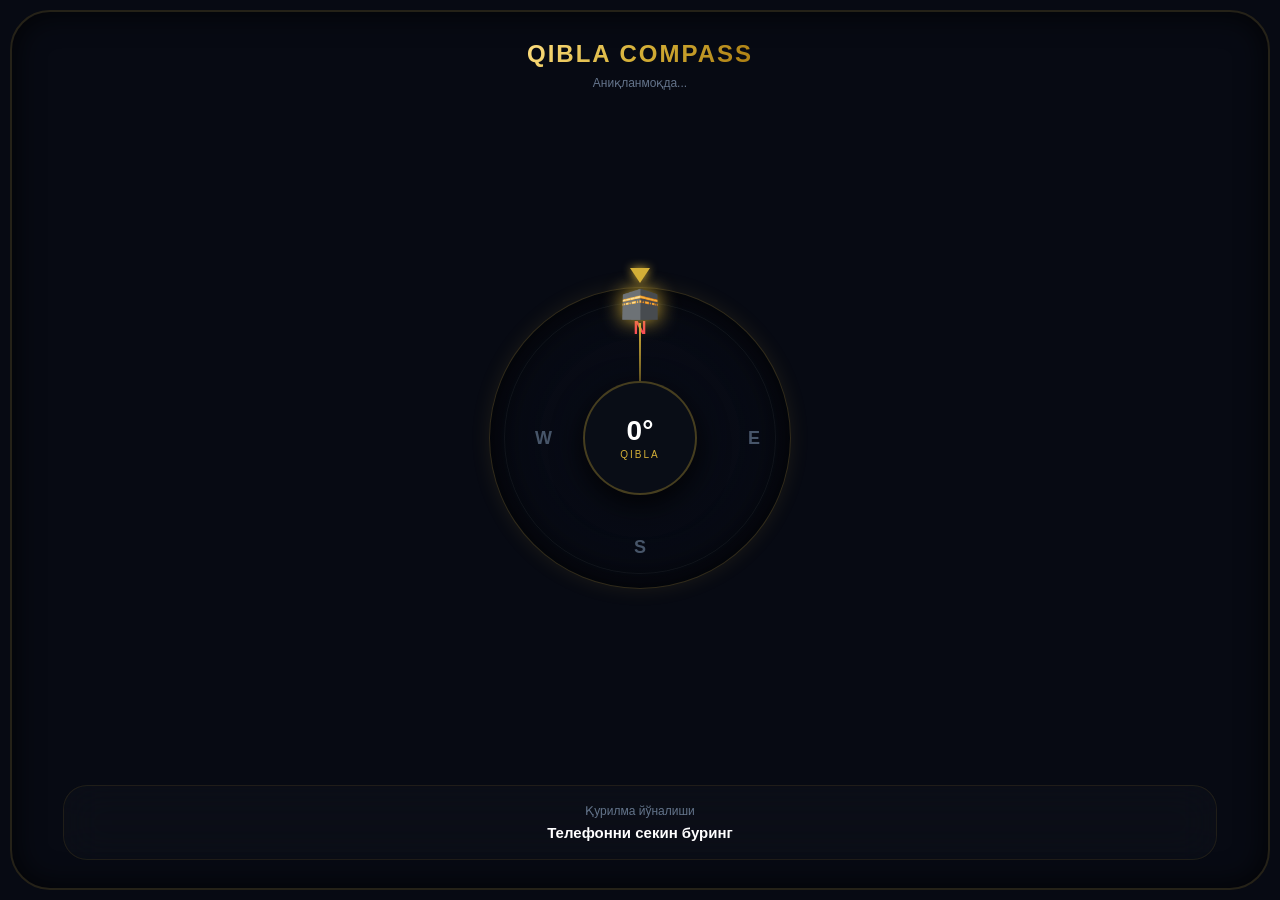
<file: index.html>
<!DOCTYPE html>
<html lang="uz">
<head>
    <meta charset="UTF-8">
    <meta name="viewport" content="width=device-width, initial-scale=1.0, maximum-scale=1.0, user-scalable=no, viewport-fit=cover">
    <title>Dynamic Qibla Compass</title>
    <script src="https://telegram.org/js/telegram-web-app.js"></script>
    <style>
        :root {
            --bg-dark: #070a13;
            --gold-metallic: linear-gradient(135deg, #ffe082 0%, #d4af37 50%, #aa7c11 100%);
            --gold-solid: #d4af37;
            --emerald-neon: #00f5d4;
            --glass-panel: rgba(255, 255, 255, 0.02);
            --border-glow: 0 0 20px rgba(212, 175, 55, 0.1);
        }
        body {
            margin: 0; padding: env(safe-area-inset-top) 20px env(safe-area-inset-bottom) 20px;
            background-color: var(--bg-dark); color: #ffffff;
            font-family: -apple-system, BlinkMacSystemFont, "Segoe UI", Roboto, sans-serif;
            display: flex; flex-direction: column; align-items: center; justify-content: space-between;
            height: 100vh; box-sizing: border-box; overflow: hidden; user-select: none;
        }
        .phone-frame {
            position: absolute; top: 10px; bottom: 10px; left: 10px; right: 10px;
            border: 2px solid rgba(212, 175, 55, 0.15); border-radius: 40px;
            pointer-events: none; z-index: 100; box-shadow: inset 0 0 30px rgba(0,0,0,0.8);
        }
        .header { text-align: center; margin-top: 40px; z-index: 10; }
        .header h1 {
            font-size: 24px; font-weight: 800; letter-spacing: 2px; margin: 0 0 8px 0;
            background: var(--gold-metallic); -webkit-background-clip: text; -webkit-text-fill-color: transparent;
        }
        .header p { font-size: 12px; color: #64748b; margin: 0; }
        .compass-container { position: relative; width: 320px; height: 320px; display: flex; align-items: center; justify-content: center; }
        .top-selector {
            position: absolute; top: -10px; left: 50%; transform: translateX(-50%);
            width: 0; height: 0; border-left: 10px solid transparent; border-right: 10px solid transparent; border-top: 15px solid var(--gold-solid);
            z-index: 50; filter: drop-shadow(0 0 5px var(--gold-solid));
        }
        .outer-ring {
            width: 300px; height: 300px; border-radius: 50%; border: 1px solid rgba(212, 175, 55, 0.2); position: absolute;
            box-shadow: var(--border-glow), inset 0 0 40px rgba(0,0,0,0.9);
            background: radial-gradient(circle, rgba(13,18,35,0.2) 0%, rgba(7,10,19,1) 100%);
        }
        .compass-disc { width: 270px; height: 270px; border-radius: 50%; position: relative; will-change: transform; border: 1px solid rgba(255, 255, 255, 0.05); }
        .compass-disc::before {
            content: ''; position: absolute; top: 0; left: 0; right: 0; bottom: 0; border-radius: 50%;
            background: repeating-conic-gradient(from 0deg, rgba(255,255,255,0.1) 0deg 1deg, transparent 1deg 10deg);
            -webkit-mask: radial-gradient(circle, transparent 92%, black 93%); mask: radial-gradient(circle, transparent 92%, black 93%);
        }
        .direction { position: absolute; font-weight: 800; font-size: 18px; color: #475569; transform: translateX(-50%); }
        .dir-n { top: 15px; left: 50%; color: #ff4757; } .dir-e { top: 50%; right: 15px; transform: translateY(-50%); }
        .dir-s { bottom: 15px; left: 50%; } .dir-w { top: 50%; left: 30px; transform: translateY(-50%); }
        .qibla-pointer { position: absolute; top: 0; left: 0; right: 0; bottom: 0; transition: transform 0.5s ease; }
        .kaaba-box { position: absolute; top: -20px; left: 50%; transform: translateX(-50%); font-size: 32px; filter: drop-shadow(0 0 10px var(--gold-solid)); z-index: 40; }
        .luxury-line { position: absolute; top: 20px; left: 50%; width: 2px; height: 115px; background: linear-gradient(to bottom, var(--gold-solid), transparent); transform: translateX(-50%); }
        .digital-core {
            position: absolute; width: 110px; height: 110px; background: #090d16; border-radius: 50%; display: flex; flex-direction: column; align-items: center; justify-content: center;
            border: 2px solid rgba(212, 175, 55, 0.3); box-shadow: 0 10px 30px rgba(0,0,0,0.8); z-index: 60;
        }
        .dig-num { font-size: 28px; font-weight: 900; color: #ffffff; }
        .dig-lbl { font-size: 10px; color: var(--gold-solid); letter-spacing: 2px; text-transform: uppercase; margin-top: 2px; }
        .status-panel {
            width: 90%; background: var(--glass-panel); border: 1px solid rgba(212, 175, 55, 0.1); backdrop-filter: blur(20px);
            border-radius: 24px; padding: 18px; margin-bottom: 40px; text-align: center; z-index: 10;
        }
        .panel-title { font-size: 12px; color: #64748b; margin-bottom: 6px; }
        .panel-value { font-size: 15px; font-weight: 700; color: #ffffff; transition: all 0.3s ease; }
        .perfect-match { color: var(--emerald-neon) !important; animation: goldGlow 1.5s infinite ease-in-out; }
        @keyframes goldGlow { 0% { filter: drop-shadow(0 0 5px var(--emerald-neon)); } 50% { filter: drop-shadow(0 0 20px var(--emerald-neon)); } 100% { filter: drop-shadow(0 0 5px var(--emerald-neon)); } }
    </style>
</head>
<body>
    <div class="phone-frame"></div>
    
    <audio id="successAudio" src="https://assets.mixkit.co/active_storage/sfx/2869/2869-preview.mp3" preload="auto"></audio>

    <div class="header">
        <h1>QIBLA COMPASS</h1>
        <p id="locationText">Аниқланмоқда...</p>
    </div>

    <div class="compass-container">
        <div class="top-selector"></div>
        <div class="outer-ring"></div>
        
        <div class="digital-core">
            <span class="dig-num" id="liveDegree">0°</span>
            <span class="dig-lbl">Qibla</span>
        </div>
        
        <div class="compass-disc" id="mainDisc">
            <div class="direction dir-n">N</div>
            <div class="direction dir-e">E</div>
            <div class="direction dir-s">S</div>
            <div class="direction dir-w">W</div>
            
            <div class="qibla-pointer" id="qiblaPointer" style="transform: rotate(0deg);">
                <div class="kaaba-box" id="kaabaBox">🕋</div>
                <div class="luxury-line"></div>
            </div>
        </div>
    </div>

    <div class="status-panel">
        <div class="panel-title">Қурилма йўналиши</div>
        <div class="panel-value" id="statusText">Телефонни секин буринг</div>
    </div>

    <script>
        const tg = window.Telegram.WebApp;
        tg.ready();
        tg.expand();

        const mainDisc = document.getElementById('mainDisc');
        const liveDegree = document.getElementById('liveDegree');
        const statusText = document.getElementById('statusText');
        const kaabaBox = document.getElementById('kaabaBox');
        const qiblaPointer = document.getElementById('qiblaPointer');
        const locationText = document.getElementById('locationText');
        const successAudio = document.getElementById('successAudio');

        // URL'дан бот юборган динамик градусни олиш
        const urlParams = new URLSearchParams(window.location.search);
        let TARGET_QIBLA = 240; // Default
        
        if (urlParams.has('qibla')) {
            TARGET_QIBLA = parseFloat(urlParams.get('qibla'));
            locationText.innerText = `Мақсад: ${TARGET_QIBLA.toFixed(1)}°`;
        }

        qiblaPointer.style.transform = `rotate(${TARGET_QIBLA}deg)`;
        
        let currentHeading = 0;
        const kFilteringFactor = 0.04; 
        let lastVibeTime = 0;
        let isMatched = false; // Рингтон бир марта чалинишини назорат қилиш учун

        if (window.DeviceOrientationEvent) {
            window.addEventListener('deviceorientationabsolute', onOrientationChange, true);
            window.addEventListener('deviceorientation', onOrientationChange, true);
        } else {
            statusText.innerText = "Датчик топилмади.";
        }

        function onOrientationChange(event) {
            let rawHeading = event.alpha;
            if (event.webkitCompassHeading) { rawHeading = event.webkitCompassHeading; }

            if (rawHeading !== null && rawHeading !== undefined) {
                let diffHeading = rawHeading - currentHeading;
                if (diffHeading > 180) currentHeading += 360;
                else if (diffHeading < -180) currentHeading -= 360;

                currentHeading = currentHeading + kFilteringFactor * (rawHeading - currentHeading);
                let finalHeading = (currentHeading + 360) % 360;
                let displayHeading = Math.round(finalHeading);

                liveDegree.innerText = `${displayHeading}°`;
                mainDisc.style.transform = `rotate(${-finalHeading}deg)`;

                let diff = Math.abs(displayHeading - TARGET_QIBLA);

                if (diff <= 2 || diff >= 358) {
                    // Йўналиш топилди!
                    statusText.innerText = "ЯХШИ! ТЎХТАНГ, ҚИБЛА ТОПИЛДИ!";
                    statusText.classList.add('perfect-match');
                    kaabaBox.classList.add('perfect-match');
                    
                    if (!isMatched) {
                        // Топилган заҳоти мусиқани чалиш ва виброблокни ишлатиш
                        isMatched = true;
                        successAudio.currentTime = 0;
                        successAudio.play().catch(e => console.log("Audio autoplay blocked"));
                        
                        if (tg.HapticFeedback) {
                            tg.HapticFeedback.notificationOccurred('success');
                        } else if (navigator.vibrate) {
                            navigator.vibrate([100, 50, 100]); // Uzun-qisqa-uzun vibratsiya
                        }
                    }
                } else {
                    // Йўналишдан чиқиб кетса
                    isMatched = false;
                    statusText.innerText = "Қиблани топиш учун телефонни буринг";
                    statusText.classList.remove('perfect-match');
                    statusText.style.color = "#ffffff";
                    kaabaBox.classList.remove('perfect-match');
                }
            }
        }
    </script>
</body>
</html>
</file>
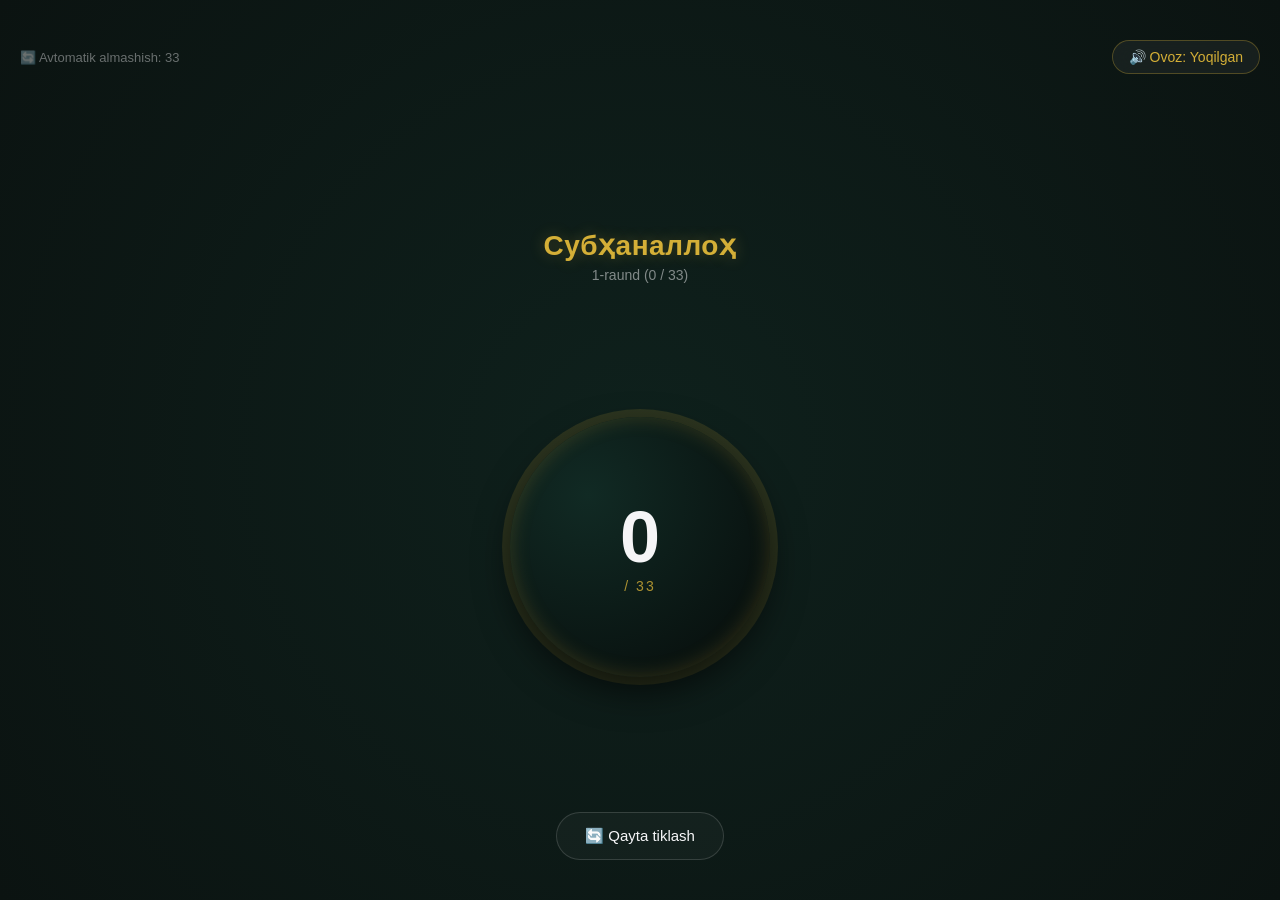
<file: tasbeh.html>
<!DOCTYPE html>
<html lang="uz">
<head>
    <meta charset="UTF-8">
    <meta name="viewport" content="width=device-width, initial-scale=1.0, maximum-scale=1.0, user-scalable=no">
    <title>Premium Tasbeh</title>
    <script src="https://telegram.org/js/telegram-web-app.js"></script>
    <style>
        :root {
            --bg-color: #0b1311;
            --primary-gold: #d4af37;
            --accent-green: #112a24;
            --text-light: #f5f5f7;
        }

        * {
            box-sizing: border-box;
            -webkit-user-select: none;
            user-select: none;
            -webkit-tap-highlight-color: transparent;
        }

        body {
            margin: 0;
            background-color: var(--bg-color);
            color: var(--text-light);
            font-family: -apple-system, BlinkMacSystemFont, "SF Pro Display", "Segoe UI", Roboto, Helvetica, Arial, sans-serif;
            overflow: hidden;
            display: flex;
            flex-direction: column;
            align-items: center;
            justify-content: space-between;
            height: 100vh;
            padding: 40px 20px;
        }

        /* Murakkab va mayin islomiy fon */
        .bg-overlay {
            position: absolute;
            top: 0; left: 0; width: 100%; height: 100%;
            background: radial-gradient(circle at center, rgba(17, 42, 36, 0.6) 0%, rgba(11, 19, 17, 1) 100%);
            z-index: -1;
        }

        /* Yuqori panel sozlamalari */
        .top-bar {
            width: 100%;
            display: flex;
            justify-content: space-between;
            align-items: center;
            z-index: 10;
        }

        .sound-toggle {
            background: rgba(255, 255, 255, 0.05);
            border: 1px solid rgba(214, 175, 55, 0.3);
            color: var(--primary-gold);
            padding: 8px 16px;
            border-radius: 20px;
            font-size: 14px;
            font-weight: 500;
            cursor: pointer;
            backdrop-filter: blur(10px);
            transition: all 0.2s ease;
        }

        /* Zikr matni displayi */
        .zikr-container {
            text-align: center;
            margin-top: 20px;
        }

        .zikr-name {
            font-size: 28px;
            font-weight: 600;
            color: var(--primary-gold);
            letter-spacing: 0.5px;
            text-shadow: 0 0 15px rgba(214, 175, 55, 0.3);
            transition: opacity 0.3s ease;
        }

        .zikr-sub {
            font-size: 14px;
            color: rgba(245, 245, 247, 0.5);
            margin-top: 5px;
        }

        /* Asosiy Premium hisoblagich doirasi (Click Area) */
        .main-bead {
            position: relative;
            width: 260px;
            height: 260px;
            border-radius: 50%;
            background: radial-gradient(circle at 30% 30%, var(--accent-green) 0%, #060a09 100%);
            box-shadow: 
                inset 0 0 20px rgba(214, 175, 55, 0.2),
                0 15px 35px rgba(0, 0, 0, 0.6),
                0 0 0 8px rgba(214, 175, 55, 0.15);
            display: flex;
            flex-direction: column;
            align-items: center;
            justify-content: center;
            cursor: pointer;
            transition: transform 0.05s cubic-bezier(0.1, 0.8, 0.2, 1);
        }

        .main-bead:active {
            transform: scale(0.96);
            box-shadow: 
                inset 0 0 30px rgba(214, 175, 55, 0.3),
                0 8px 20px rgba(0, 0, 0, 0.7),
                0 0 0 5px rgba(214, 175, 55, 0.2);
        }

        .counter {
            font-size: 72px;
            font-weight: 700;
            font-variant-numeric: tabular-nums;
            color: var(--text-light);
            line-height: 1;
        }

        .counter-max {
            font-size: 14px;
            color: var(--primary-gold);
            margin-top: 5px;
            letter-spacing: 2px;
            opacity: 0.8;
        }

        /* Pastki boshqaruv tugmalari */
        .controls {
            width: 100%;
            display: flex;
            justify-content: center;
            gap: 20px;
        }

        .btn-action {
            padding: 14px 28px;
            background: rgba(255, 255, 255, 0.03);
            border: 1px solid rgba(245, 245, 247, 0.15);
            color: var(--text-light);
            border-radius: 25px;
            font-size: 15px;
            font-weight: 500;
            cursor: pointer;
            display: flex;
            align-items: center;
            gap: 8px;
            transition: all 0.2s ease;
        }

        .btn-action:active {
            background: rgba(214, 175, 55, 0.1);
            border-color: var(--primary-gold);
            color: var(--primary-gold);
        }
    </style>
</head>
<body>
    <div class="bg-overlay"></div>

    <div class="top-bar">
        <div style="font-size: 13px; color: rgba(245,245,247,0.4)">🔄 Avtomatik almashish: 33</div>
        <button class="sound-toggle" id="soundBtn" onclick="toggleSound()">🔊 Ovoz: Yoqilgan</button>
    </div>

    <div class="zikr-container">
        <div class="zikr-name" id="zikrText">Субҳаналлоҳ</div>
        <div class="zikr-sub" id="zikrSub">1-raund (0 / 33)</div>
    </div>

    <div class="main-bead" id="tapArea">
        <div class="counter" id="count">0</div>
        <div class="counter-max">/ 33</div>
    </div>

    <div class="controls">
        <button class="btn-action" onclick="resetCounter()">🔄 Qayta tiklash</button>
    </div>

    <audio id="clickSound" src="https://assets.mixkit.co/active_storage/sfx/2568/2568-84.wav" preload="auto"></audio>

    <script>
        // Telegram WebApp ni sozlash
        const tg = window.Telegram.WebApp;
        tg.ready();
        tg.expand(); // App oynasini to'liq ekranga ochadi

        const zikrs = ["Субҳаналлоҳ", "Алҳамдулиллаҳ", "Аллоҳу Акбар", "Астағфируллоҳ"];
        let count = 0;
        let zikrIdx = 0;
        let totalRounds = 1;
        let isSoundOn = true;

        const countEl = document.getElementById('count');
        const zikrEl = document.getElementById('zikrText');
        const zikrSubEl = document.getElementById('zikrSub');
        const clickSound = document.getElementById('clickSound');

        // Klik funksiyasi
        document.getElementById('tapArea').addEventListener('click', () => {
            count++;
            
            if (count > 33) {
                count = 1;
                zikrIdx = (zikrIdx + 1) % zikrs.length;
                if (zikrIdx === 0) totalRounds++;
                
                // Zikr o'zgarganda kuchliroq tebranish
                if (tg.HapticFeedback) tg.HapticFeedback.notificationOccurred('success');
            } else {
                // Har bir oddiy bosishda mayin tebranish (iOS/Android native his)
                if (tg.HapticFeedback) tg.HapticFeedback.impactOccurred('light');
            }

            // Ovoz chiqarish
            if (isSoundOn) {
                clickSound.currentTime = 0;
                clickSound.play().catch(() => {});
            }

            // UI ni yangilash
            countEl.innerText = count;
            zikrEl.innerText = zikrs[zikrIdx];
            zikrSubEl.innerText = `${totalRounds}-raund (${count} / 33)`;
        });

        // Ovozni yoqish / o'chirish
        function toggleSound() {
            isSoundOn = !isSoundOn;
            document.getElementById('soundBtn').innerText = isSoundOn ? "🔊 Ovoz: Yoqilgan" : "🔇 Ovoz: O'chirilgan";
            if (tg.HapticFeedback) tg.HapticFeedback.impactOccurred('medium');
        }

        // Tozalash
        function resetCounter() {
            count = 0;
            zikrIdx = 0;
            totalRounds = 1;
            countEl.innerText = 0;
            zikrEl.innerText = zikrs[0];
            zikrSubEl.innerText = "1-raund (0 / 33)";
            if (tg.HapticFeedback) tg.HapticFeedback.notificationOccurred('warning');
        }
    </script>
</body>
</html>
</file>
